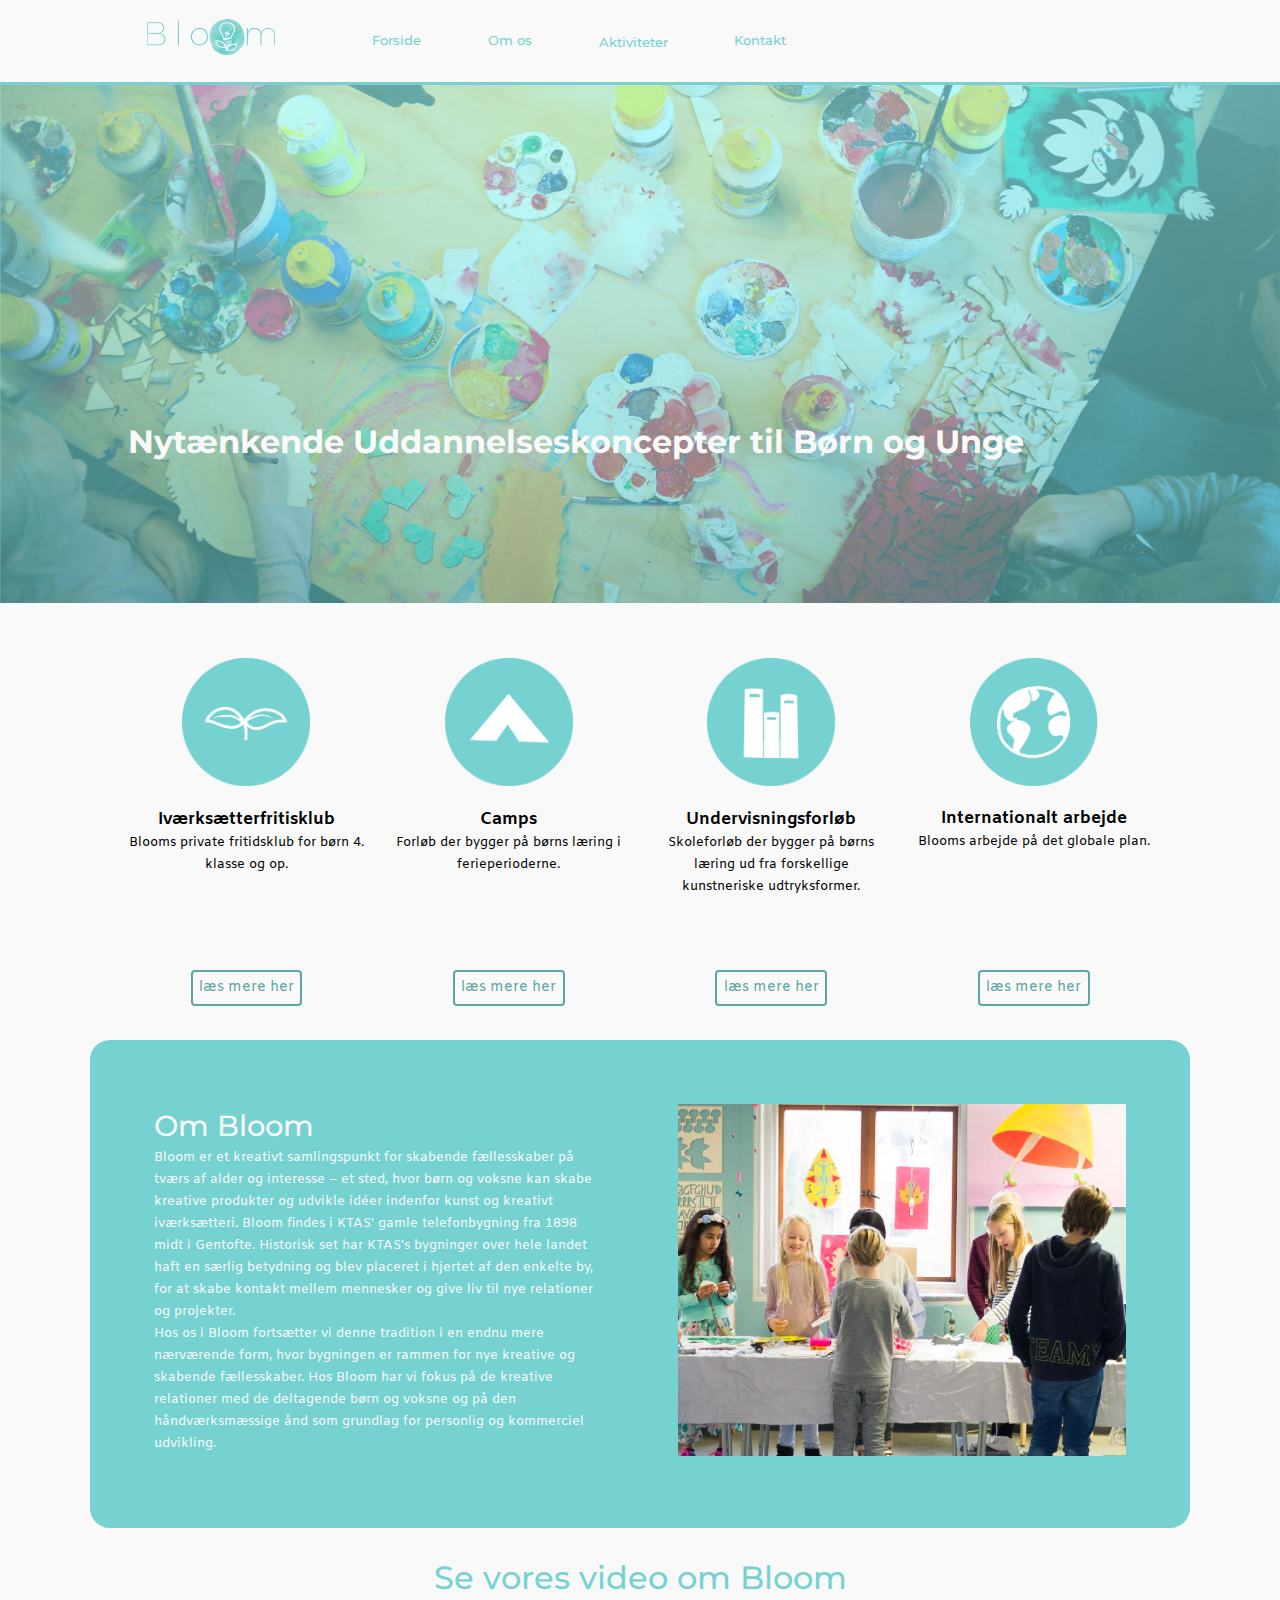
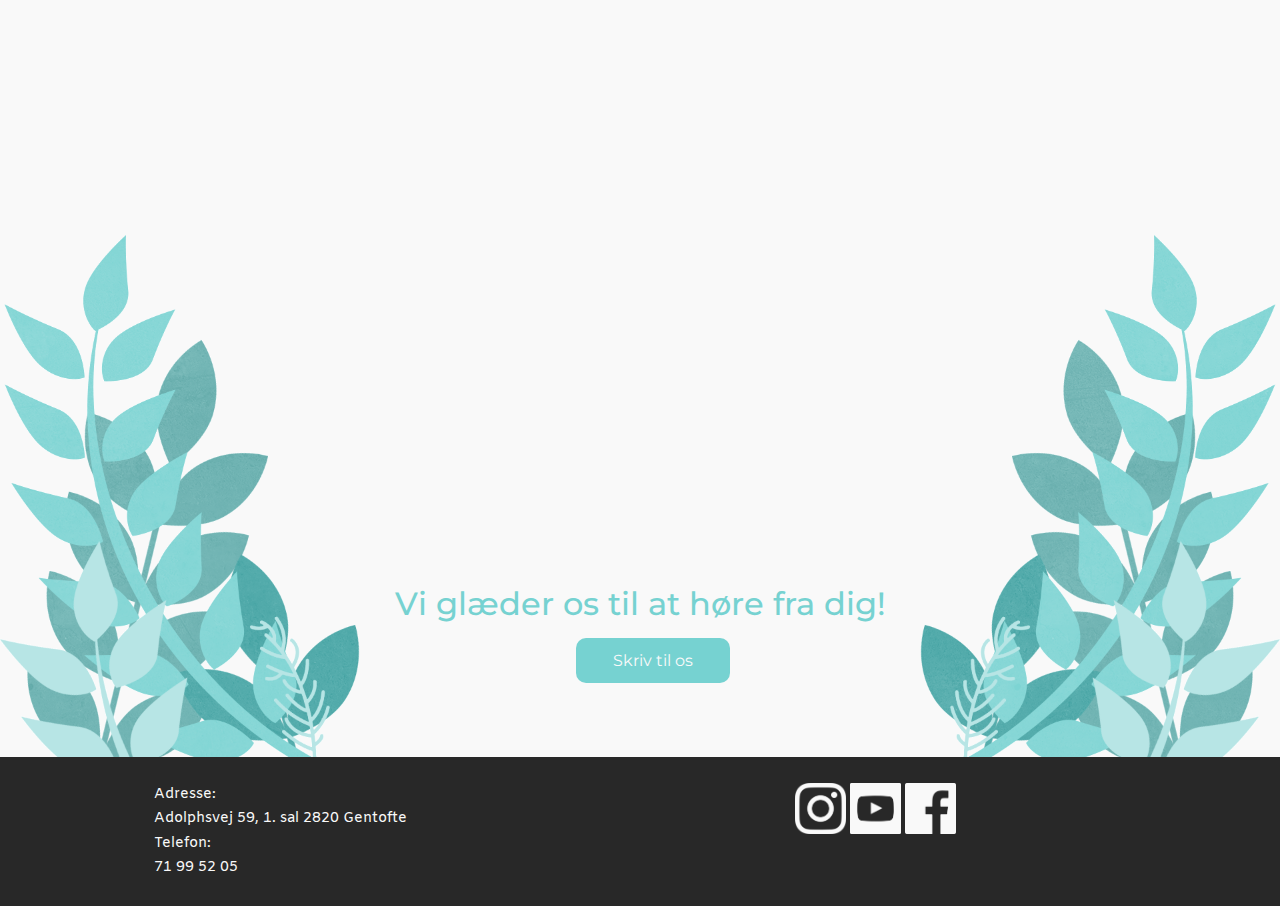
<file: index.html>
<!DOCTYPE html>
<html id="forside" lang="da">
  <head>
    <meta charset="UTF-8" />
    <meta name="viewport" content="width=device-width, initial-scale=1.0" />
    <meta http-equiv="X-UA-Compatible" content="ie=edge" />
    <link rel="stylesheet" href="style.css" />
    <link rel="stylesheet" href="forside.css" />
    <link rel="icon" href="favicon.ico" />
    <title>Forside</title>
  </head>

  <body>
    <div class="hovedmenu"></div>
    <section class="splash">
      <img src="img/splash-forside.png" alt="splash" />
      <p>
        Nytænkende Uddannelseskoncepter til Børn og Unge
      </p>
    </section>

    <section class="icons">
      <div class="gridcon">
        <div class="griditem">
          <img src="icons/plant.png" alt="icon for fritidklubben" />
          <h3>Iværksætterfritisklub</h3>
          <p>
            Blooms private fritidsklub for børn 4. klasse og op.
          </p>
          <a href="fritidsklub.html" id="smallscreen" class="button"
            >læs mere her</a
          >
        </div>

        <div class="griditem">
          <img src="icons/tent.png" alt="icon for camps" />
          <h3>Camps</h3>
          <p>
            Forløb der bygger på børns læring i ferieperioderne.
          </p>
          <a href="camp.html" id="smallscreen1" class="button">læs mere her</a>
        </div>
        <div class="griditem">
          <img src="icons/books.png" alt="icon for uddannelse forløb" />
          <h3>Undervisningsforløb</h3>
          <p>
            Skoleforløb der bygger på børns læring ud fra forskellige
            kunstneriske udtryksformer.
          </p>
          <a href="uddannelse.html" id="smallscreen2" class="button"
            >læs mere her</a
          >
        </div>
        <div class="griditem">
          <img src="icons/earth.png" alt="icon for internationalt arbejde" />
          <h3>Internationalt arbejde</h3>
          <p>
            Blooms arbejde på det globale plan.
          </p>
          <a href="internationalt.html" id="smallscreen3" class="button"
            >læs mere her</a
          >
        </div>
      </div>
    </section>
    <section>
      <div class="gridcon">
        <div class="griditem">
          <a href="fritidsklub.html" id="bigscreen" class="button"
            >læs mere her</a
          >
        </div>
        <div class="griditem">
          <a href="camp.html" id="bigscreen1" class="button">læs mere her</a>
        </div>
        <div class="griditem">
          <a href="uddannelse.html" id="bigscreen2" class="button"
            >læs mere her</a
          >
        </div>
        <div class="griditem">
          <a href="internationalt.html" id="bigscreen3" class="button"
            >læs mere her</a
          >
        </div>
      </div>
    </section>
    <section class="one">
      <div class="gridcon2">
        <div class="griditem">
          <h1>Om Bloom</h1>
          <p>
            Bloom er et kreativt samlingspunkt for skabende fællesskaber på
            tværs af alder og interesse – et sted, hvor børn og voksne kan skabe
            kreative produkter og udvikle idéer indenfor kunst og kreativt
            iværksætteri. Bloom findes i KTAS' gamle telefonbygning fra 1898
            midt i Gentofte. Historisk set har KTAS's bygninger over hele landet
            haft en særlig betydning og blev placeret i hjertet af den enkelte
            by, for at skabe kontakt mellem mennesker og give liv til nye
            relationer og projekter.
          </p>
          <p>
            Hos os i Bloom fortsætter vi denne tradition i en endnu mere
            nærværende form, hvor bygningen er rammen for nye kreative og
            skabende fællesskaber. Hos Bloom har vi fokus på de kreative
            relationer med de deltagende børn og voksne og på den
            håndværksmæssige ånd som grundlag for personlig og kommerciel
            udvikling.
          </p>
        </div>
        <div class="griditem">
          <img src="img/forside.jpg" alt="children working" />
        </div>
      </div>
    </section>

    <section id="video">
      <h1>Se vores video om Bloom</h1>
      <iframe
        src="https://player.vimeo.com/video/339564750?title=0&byline=0&portrait=0"
        width="640"
        height="360"
        allow="autoplay; fullscreen"
        allowfullscreen
      ></iframe>
      <div id="kontakt_info">
        <div class="kontakt_bg"></div>
        <h1>Vi glæder os til at høre fra dig!</h1>
        <div class="kontakt_link">
          <a href="kontakt.html">Skriv til os</a>
        </div>
      </div>
    </section>

    <footer></footer>
    <script src="main.js"></script>
    <script src="forside.js"></script>
  </body>
</html>
</file>
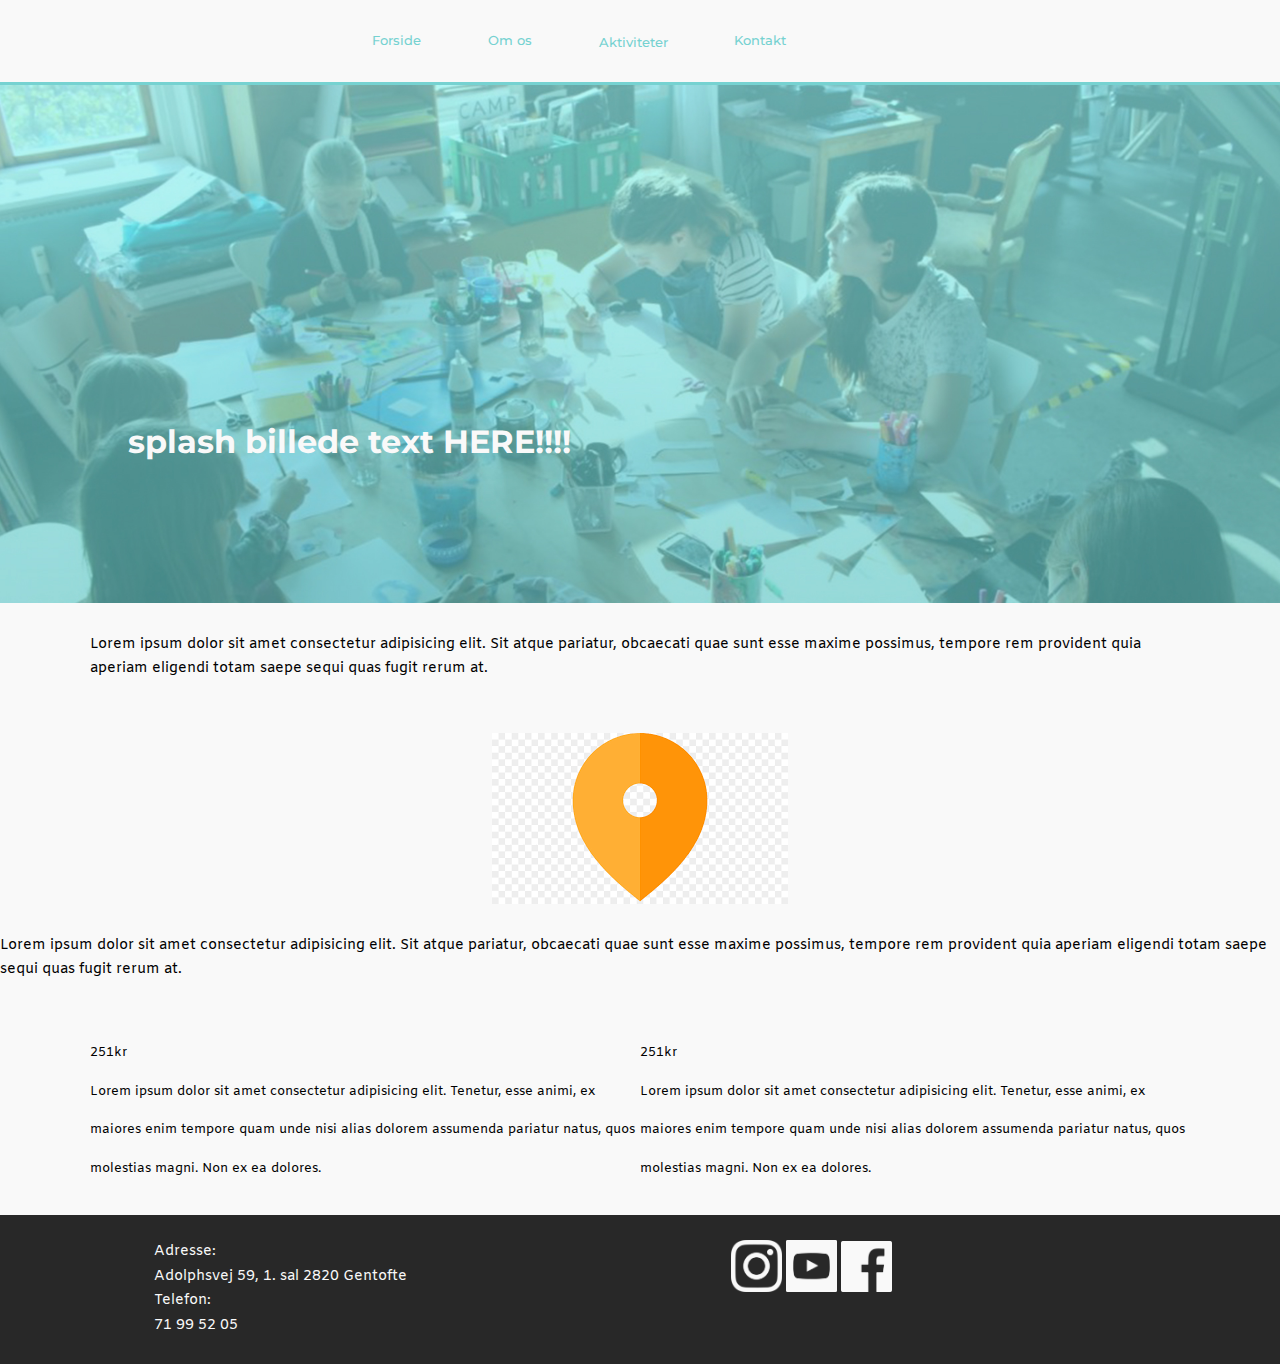
<file: camp.html>
<!DOCTYPE html>
<html lang="en">
  <head>
    <meta charset="UTF-8" />
    <meta name="viewport" content="width=device-width, initial-scale=1.0" />
    <meta http-equiv="X-UA-Compatible" content="ie=edge" />
    <link rel="stylesheet" href="style.css" />
    <title></title>
  </head>

  <body>
    <div class="hovedmenu"></div>
    <section class="splash">
      <img src="img/splash camps.jpg" />
      <p>splash billede text HERE!!!!</p>
    </section>
    <section>
      <div class="gridcon">
        <div class="griditem">
          <p>
            Lorem ipsum dolor sit amet consectetur adipisicing elit. Sit atque
            pariatur, obcaecati quae sunt esse maxime possimus, tempore rem
            provident quia aperiam eligendi totam saepe sequi quas fugit rerum
            at.
          </p>
        </div>
      </div>
    </section>

    <section>
      <div class="gridcon">
        <div class="griditem">
          <img src="icon.png" />
        </div>
      </div>
      <div class="griditem">
        <p>
          Lorem ipsum dolor sit amet consectetur adipisicing elit. Sit atque
          pariatur, obcaecati quae sunt esse maxime possimus, tempore rem
          provident quia aperiam eligendi totam saepe sequi quas fugit rerum at.
        </p>
      </div>
    </section>
    <section class="prisliste">
      <div class="gridcon">
        <div class="griditem">
          <ul>
            <li>251kr</li>
            <li>
              Lorem ipsum dolor sit amet consectetur adipisicing elit. Tenetur,
              esse animi, ex maiores enim tempore quam unde nisi alias dolorem
              assumenda pariatur natus, quos molestias magni. Non ex ea dolores.
            </li>
          </ul>
        </div>
        <div class="griditem">
          <ul>
            <li>251kr</li>
            <li>
              Lorem ipsum dolor sit amet consectetur adipisicing elit. Tenetur,
              esse animi, ex maiores enim tempore quam unde nisi alias dolorem
              assumenda pariatur natus, quos molestias magni. Non ex ea dolores.
            </li>
          </ul>
        </div>
      </div>
    </section>
    <footer></footer>
  </body>
  <script src="main.js"></script>
</html>
</file>
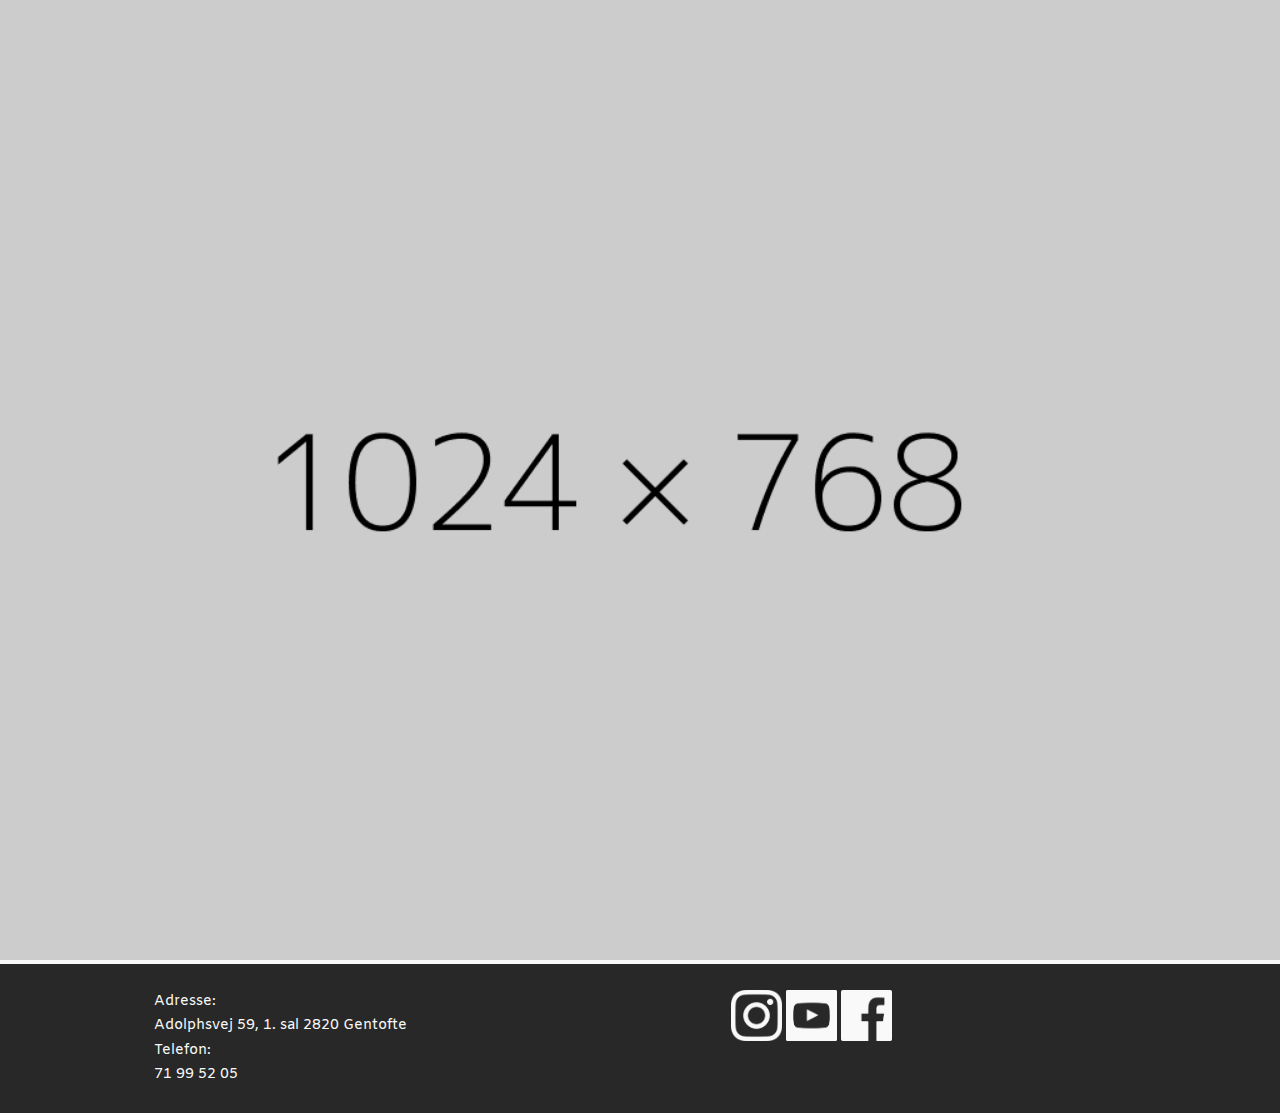
<file: fritidsklub.html>
<!DOCTYPE html>
<html lang="en">
  <head>
    <meta charset="UTF-8" />
    <meta name="viewport" content="width=device-width, initial-scale=1.0" />
    <meta http-equiv="X-UA-Compatible" content="ie=edge" />
    <link rel="stylesheet" href="style.css" />
    <title></title>
  </head>

  <body>
    <div id="hovedmenu"></div>
    <section class="splash">
      <img src="serveimage.png" />
    </section>

    <footer></footer>
  </body>
  <script src="main.js"></script>
</html>
</file>
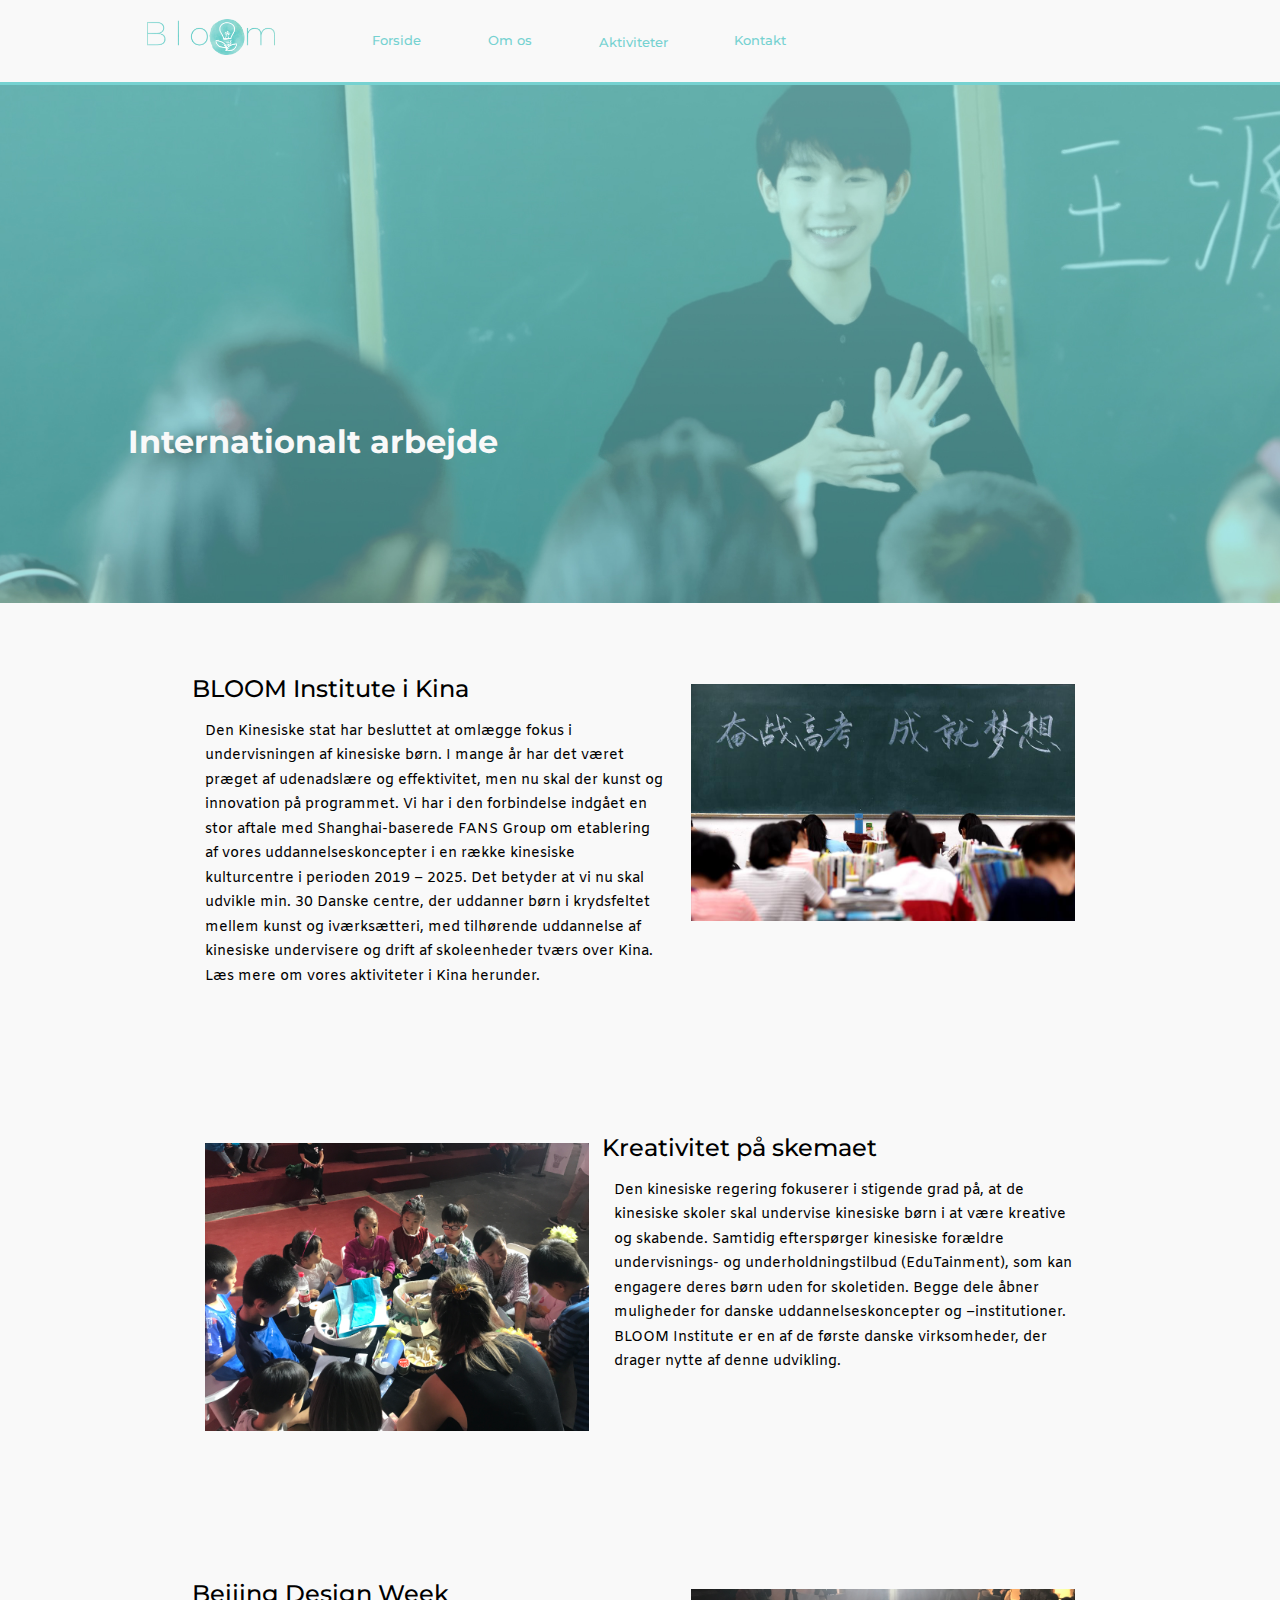
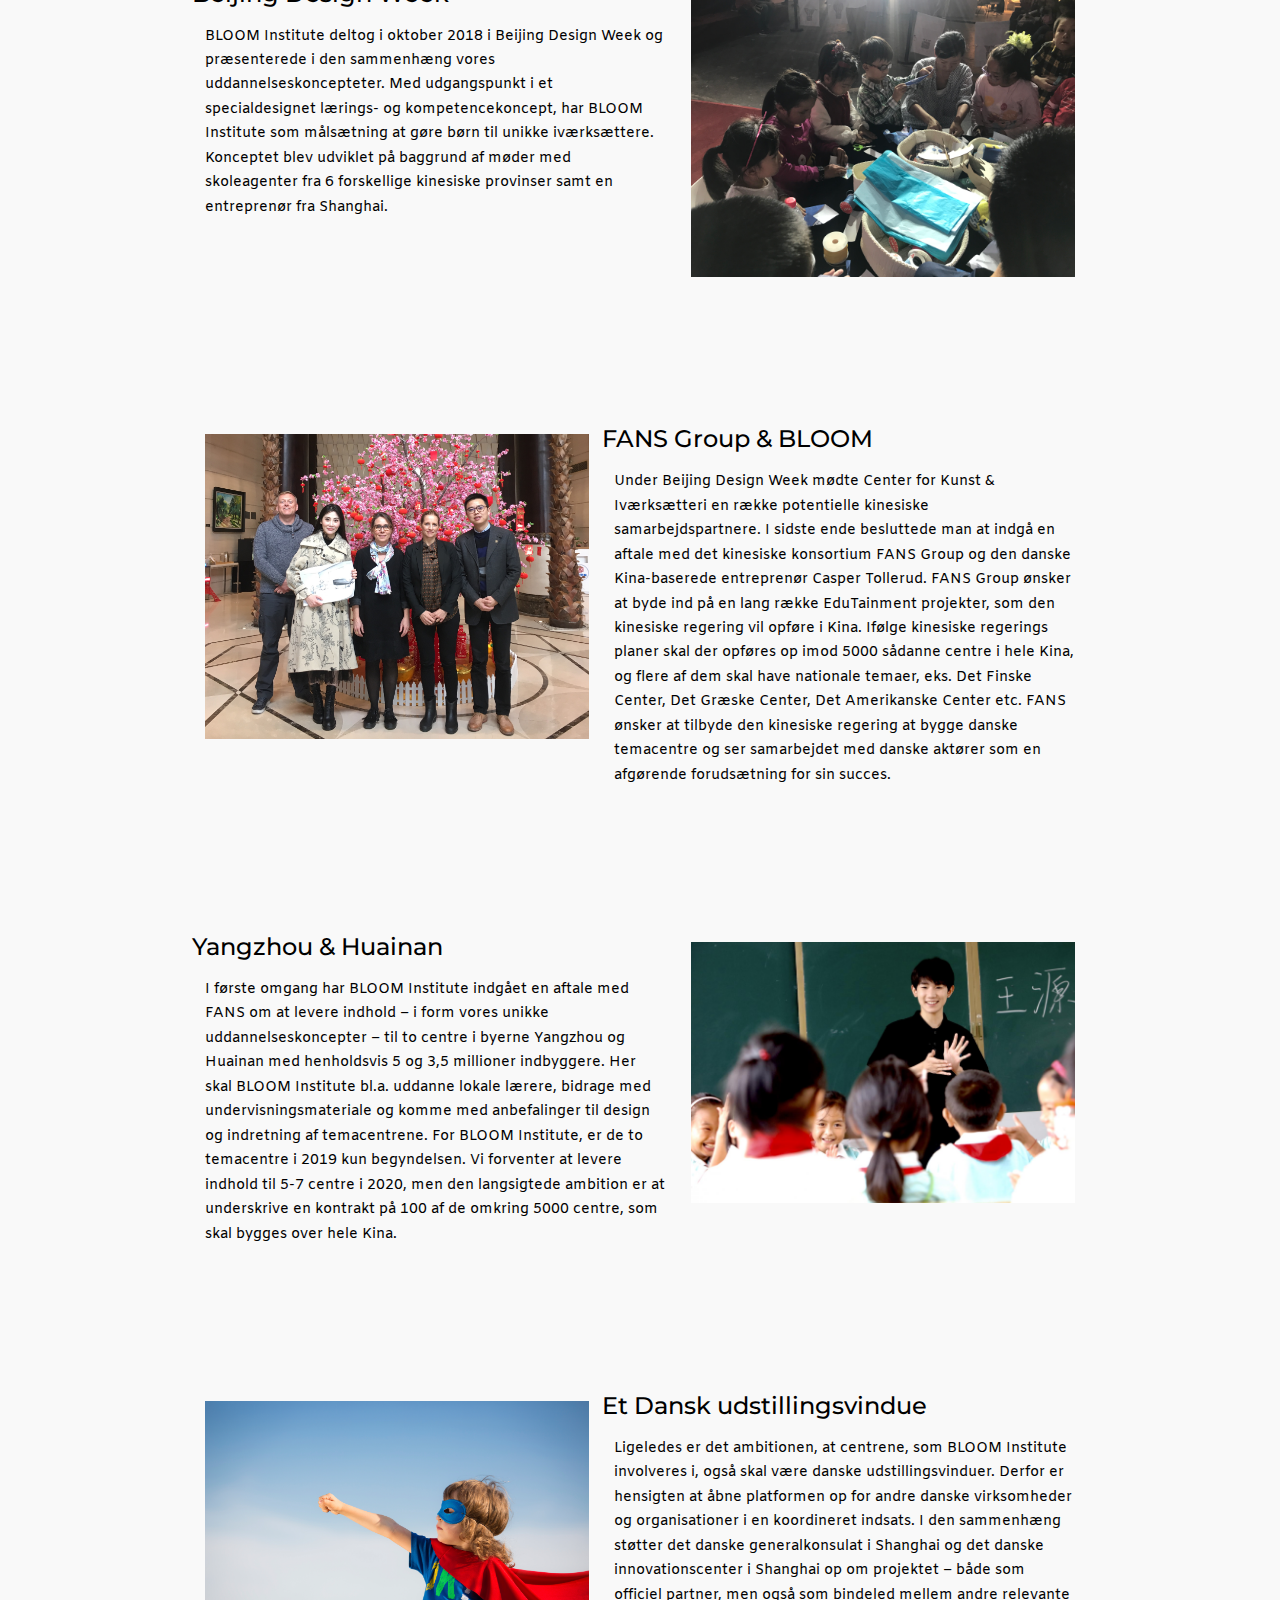
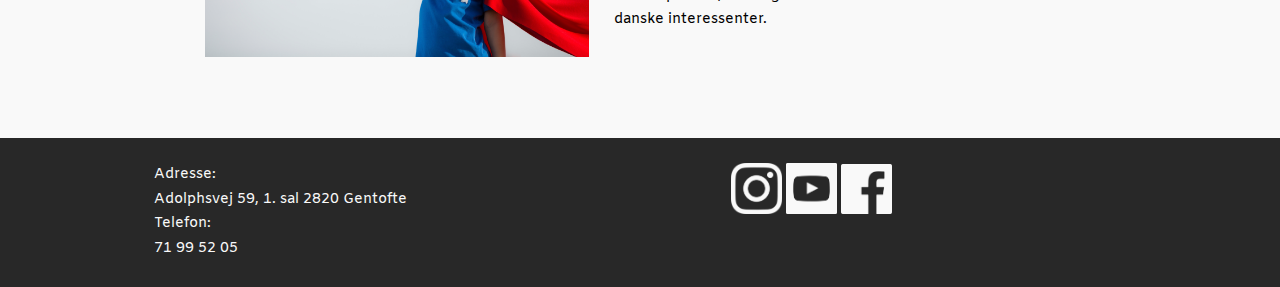
<file: internationalt.html>
<!DOCTYPE html>
<html lang="da" id="int">
  <head>
    <meta charset="UTF-8" />
    <meta name="viewport" content="width=device-width, initial-scale=1.0" />
    <meta http-equiv="X-UA-Compatible" content="ie=edge" />
    <link rel="stylesheet" href="style.css" />
    <link rel="stylesheet" href="internationalt.css" />
    <title>Internationalt arbejde</title>
  </head>

  <body>
    <div class="hovedmenu"></div>
    <section class="splash">
      <img src="img/splash_inter.jpg" alt="splash billede" />
      <p>Internationalt arbejde</p>
    </section>

    <section>
      <div class="gridcon">
        <div class="griditem">
          <h2>BLOOM Institute i Kina</h2>
          <p>
            Den Kinesiske stat har besluttet at omlægge fokus i undervisningen
            af kinesiske børn. I mange år har det været præget af udenadslære og
            effektivitet, men nu skal der kunst og innovation på programmet. Vi
            har i den forbindelse indgået en stor aftale med Shanghai-baserede
            FANS Group om etablering af vores uddannelseskoncepter i en række
            kinesiske kulturcentre i perioden 2019 – 2025. Det betyder at vi nu
            skal udvikle min. 30 Danske centre, der uddanner børn i krydsfeltet
            mellem kunst og iværksætteri, med tilhørende uddannelse af kinesiske
            undervisere og drift af skoleenheder tværs over Kina. Læs mere om
            vores aktiviteter i Kina herunder.
          </p>
        </div>
        <div class="griditem">
          <img src="img/inta1.jpg" alt="billede af skole i kina" />
        </div>
      </div>
    </section>

    <section>
      <div class="gridcon">
        <div class="griditem">
          <img src="img/inta2.jpg" alt="Bloom underviser" />
        </div>

        <div class="griditem">
          <h2>Kreativitet på skemaet</h2>
          <p>
            Den kinesiske regering fokuserer i stigende grad på, at de kinesiske
            skoler skal undervise kinesiske børn i at være kreative og skabende.
            Samtidig efterspørger kinesiske forældre undervisnings- og
            underholdningstilbud (EduTainment), som kan engagere deres børn uden
            for skoletiden. Begge dele åbner muligheder for danske
            uddannelseskoncepter og –institutioner. BLOOM Institute er en af de
            første danske virksomheder, der drager nytte af denne udvikling.
          </p>
        </div>
      </div>
    </section>
    <section>
      <div class="gridcon">
        <div class="griditem">
          <h2>Beijing Design Week</h2>
          <p>
            BLOOM Institute deltog i oktober 2018 i Beijing Design Week og
            præsenterede i den sammenhæng vores uddannelseskoncepteter. Med
            udgangspunkt i et specialdesignet lærings- og kompetencekoncept, har
            BLOOM Institute som målsætning at gøre børn til unikke iværksættere.
            Konceptet blev udviklet på baggrund af møder med skoleagenter fra 6
            forskellige kinesiske provinser samt en entreprenør fra Shanghai.
          </p>
        </div>
        <div class="griditem">
          <img src="img/inta3.jpg" alt="bloom underviser" />
        </div>
      </div>
    </section>
    <section>
      <div class="gridcon">
        <div class="griditem">
          <img src="img/inta4.jpg" alt="Bloom " />
        </div>

        <div class="griditem">
          <h2>FANS Group & BLOOM</h2>
          <p>
            Under Beijing Design Week mødte Center for Kunst & Iværksætteri en
            række potentielle kinesiske samarbejdspartnere. I sidste ende
            besluttede man at indgå en aftale med det kinesiske konsortium FANS
            Group og den danske Kina-baserede entreprenør Casper Tollerud. FANS
            Group ønsker at byde ind på en lang række EduTainment projekter, som
            den kinesiske regering vil opføre i Kina. Ifølge kinesiske regerings
            planer skal der opføres op imod 5000 sådanne centre i hele Kina, og
            flere af dem skal have nationale temaer, eks. Det Finske Center, Det
            Græske Center, Det Amerikanske Center etc. FANS ønsker at tilbyde
            den kinesiske regering at bygge danske temacentre og ser samarbejdet
            med danske aktører som en afgørende forudsætning for sin succes.
          </p>
        </div>
      </div>
      <div class="gridcon">
        <div class="griditem">
          <h2>Yangzhou & Huainan</h2>
          <p>
            I første omgang har BLOOM Institute indgået en aftale med FANS om at
            levere indhold – i form vores unikke uddannelseskoncepter – til to
            centre i byerne Yangzhou og Huainan med henholdsvis 5 og 3,5
            millioner indbyggere. Her skal BLOOM Institute bl.a. uddanne lokale
            lærere, bidrage med undervisningsmateriale og komme med anbefalinger
            til design og indretning af temacentrene. For BLOOM Institute, er de
            to temacentre i 2019 kun begyndelsen. Vi forventer at levere indhold
            til 5-7 centre i 2020, men den langsigtede ambition er at
            underskrive en kontrakt på 100 af de omkring 5000 centre, som skal
            bygges over hele Kina.
          </p>
        </div>
        <div class="griditem">
          <img src="img/2017-09-04-101912.jpg" alt="undervising" />
        </div>
      </div>
      <div class="gridcon">
        <div class="griditem">
          <img src="img/inta6.jpg" alt="superhero boy" />
        </div>

        <div class="griditem">
          <h2>Et Dansk udstillingsvindue</h2>
          <p>
            Ligeledes er det ambitionen, at centrene, som BLOOM Institute
            involveres i, også skal være danske udstillingsvinduer. Derfor er
            hensigten at åbne platformen op for andre danske virksomheder og
            organisationer i en koordineret indsats. I den sammenhæng støtter
            det danske generalkonsulat i Shanghai og det danske
            innovationscenter i Shanghai op om projektet – både som officiel
            partner, men også som bindeled mellem andre relevante danske
            interessenter.
          </p>
        </div>
      </div>
    </section>

    <footer></footer>
    <script src="main.js"></script>
  </body>
</html>
</file>
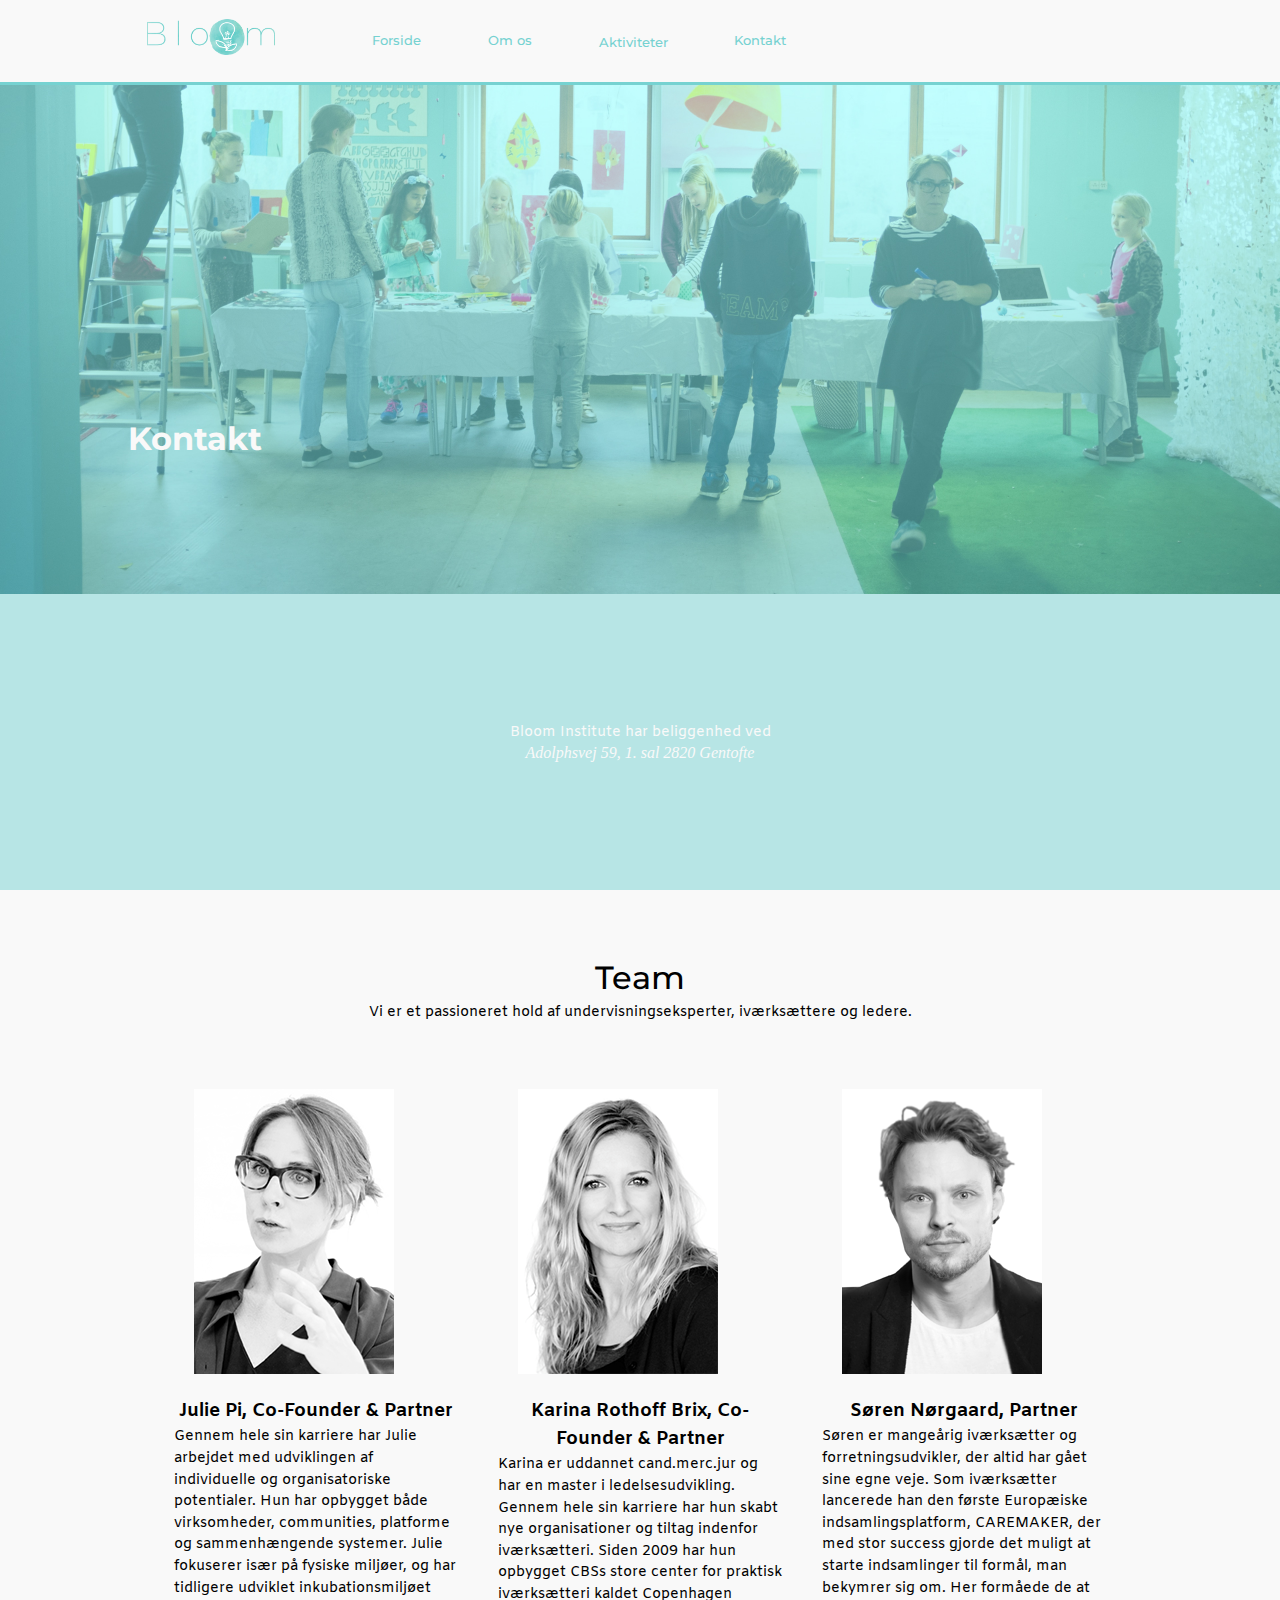
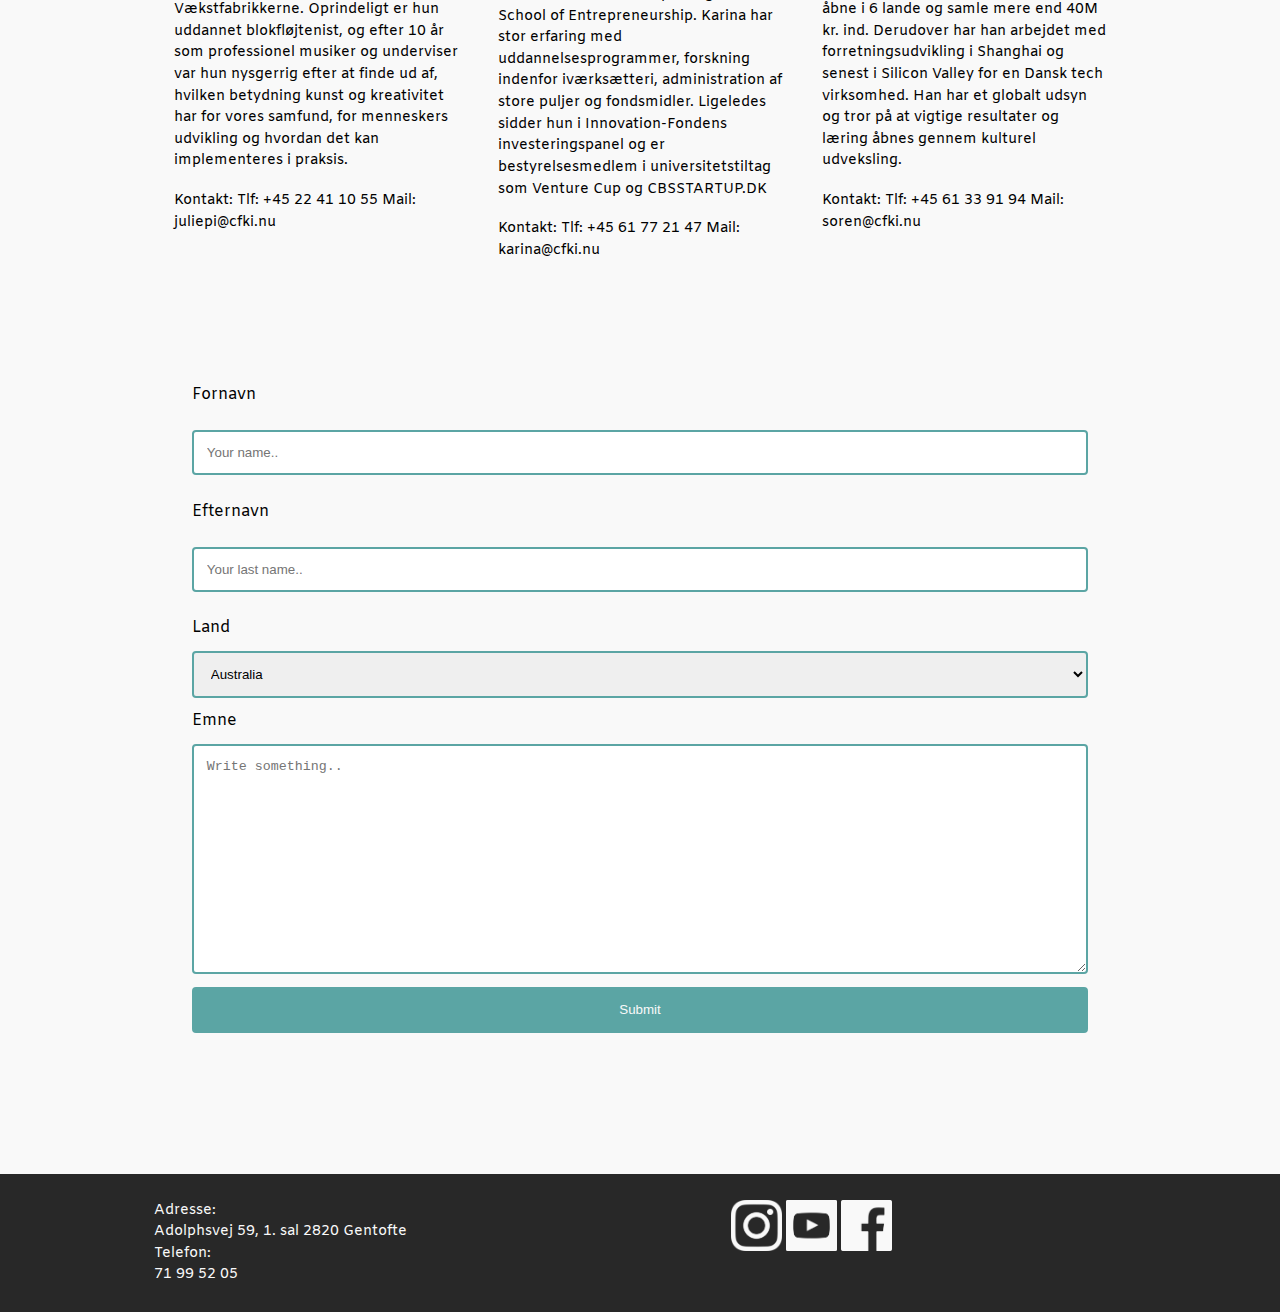
<file: kontakt.html>
<!DOCTYPE html>
<html lang="en" id="kontakt">
  <head>
    <meta charset="UTF-8" />
    <meta name="viewport" content="width=device-width, initial-scale=1.0" />
    <meta http-equiv="X-UA-Compatible" content="ie=edge" />
    <link rel="stylesheet" href="style.css" />
    <link rel="stylesheet" href="kontakt.css" />
    <title></title>
  </head>

  <body>
    <div class="hovedmenu"></div>
    <section class="splash">
      <img src="img/splash kontarkt.jpg" />
      <p>
        Kontakt
      </p>
    </section>
    <section id="addresse">
      <p>Bloom Institute har beliggenhed ved</p>
      <address>Adolphsvej 59, 1. sal 2820 Gentofte</address>
    </section>
    <section id="team">
      <h1>Team</h1>
      <p>
        Vi er et passioneret hold af undervisningseksperter, iværksættere og
        ledere.
      </p>
    </section>
    <section id="icons">
      <div class="gridcon">
        <div class="griditem">
          <img src="img/JuliePi.png" />
          <h3>Julie Pi, Co-Founder & Partner</h3>
          <p>
            Gennem hele sin karriere har Julie arbejdet med udviklingen af
            individuelle og organisatoriske potentialer. Hun har opbygget både
            virksomheder, communities, platforme og sammenhængende systemer.
            Julie fokuserer især på fysiske miljøer, og har tidligere udviklet
            inkubationsmiljøet Vækstfabrikkerne. Oprindeligt er hun uddannet
            blokfløjtenist, og efter 10 år som professionel musiker og
            underviser var hun nysgerrig efter at finde ud af, hvilken betydning
            kunst og kreativitet har for vores samfund, for menneskers udvikling
            og hvordan det kan implementeres i praksis.
          </p>
          <br />
          <p>Kontakt: Tlf: +45 22 41 10 55 Mail: juliepi@cfki.nu</p>
        </div>
        <div class="griditem">
          <img src="img/KarinaRothhoffBrix.png" />
          <h3>Karina Rothoff Brix, Co-Founder & Partner</h3>
          <p>
            Karina er uddannet cand.merc.jur og har en master i
            ledelsesudvikling. Gennem hele sin karriere har hun skabt nye
            organisationer og tiltag indenfor iværksætteri. Siden 2009 har hun
            opbygget CBSs store center for praktisk iværksætteri kaldet
            Copenhagen School of Entrepreneurship. Karina har stor erfaring med
            uddannelsesprogrammer, forskning indenfor iværksætteri,
            administration af store puljer og fondsmidler. Ligeledes sidder hun
            i Innovation-Fondens investeringspanel og er bestyrelsesmedlem i
            universitetstiltag som Venture Cup og CBSSTARTUP.DK
          </p>
          <br />
          <p>Kontakt: Tlf: +45 61 77 21 47 Mail: karina@cfki.nu</p>
        </div>
        <div class="griditem">
          <img src="img/Soren.png" />
          <h3>Søren Nørgaard, Partner</h3>
          <p>
            Søren er mangeårig iværksætter og forretningsudvikler, der altid har
            gået sine egne veje. Som iværksætter lancerede han den første
            Europæiske indsamlingsplatform, CAREMAKER, der med stor success
            gjorde det muligt at starte indsamlinger til formål, man bekymrer
            sig om. Her formåede de at åbne i 6 lande og samle mere end 40M kr.
            ind. Derudover har han arbejdet med forretningsudvikling i Shanghai
            og senest i Silicon Valley for en Dansk tech virksomhed. Han har et
            globalt udsyn og tror på at vigtige resultater og læring åbnes
            gennem kulturel udveksling.
          </p>
          <br />
          <p>Kontakt: Tlf: +45 61 33 91 94 Mail: soren@cfki.nu</p>
        </div>
      </div>
    </section>

    <section id="form">
      <form>
        <label for="fname">Fornavn</label>
        <input
          type="text"
          id="fname"
          name="firstname"
          placeholder="Your name.."
        />

        <label for="lname">Efternavn</label>
        <input
          type="text"
          id="lname"
          name="lastname"
          placeholder="Your last name.."
        />

        <label for="country">Land</label>
        <select id="country" name="country">
          <option value="australia">Australia</option>
          <option value="canada">Canada</option>
          <option value="usa">USA</option>
        </select>

        <label for="subject">Emne</label>
        <textarea
          id="subject"
          name="subject"
          placeholder="Write something.."
          style="height:200px"
        ></textarea>

        <input type="submit" value="Submit" />
      </form>
    </section>

    <footer></footer>
  </body>
  <script src="main.js"></script>
</html>
</file>
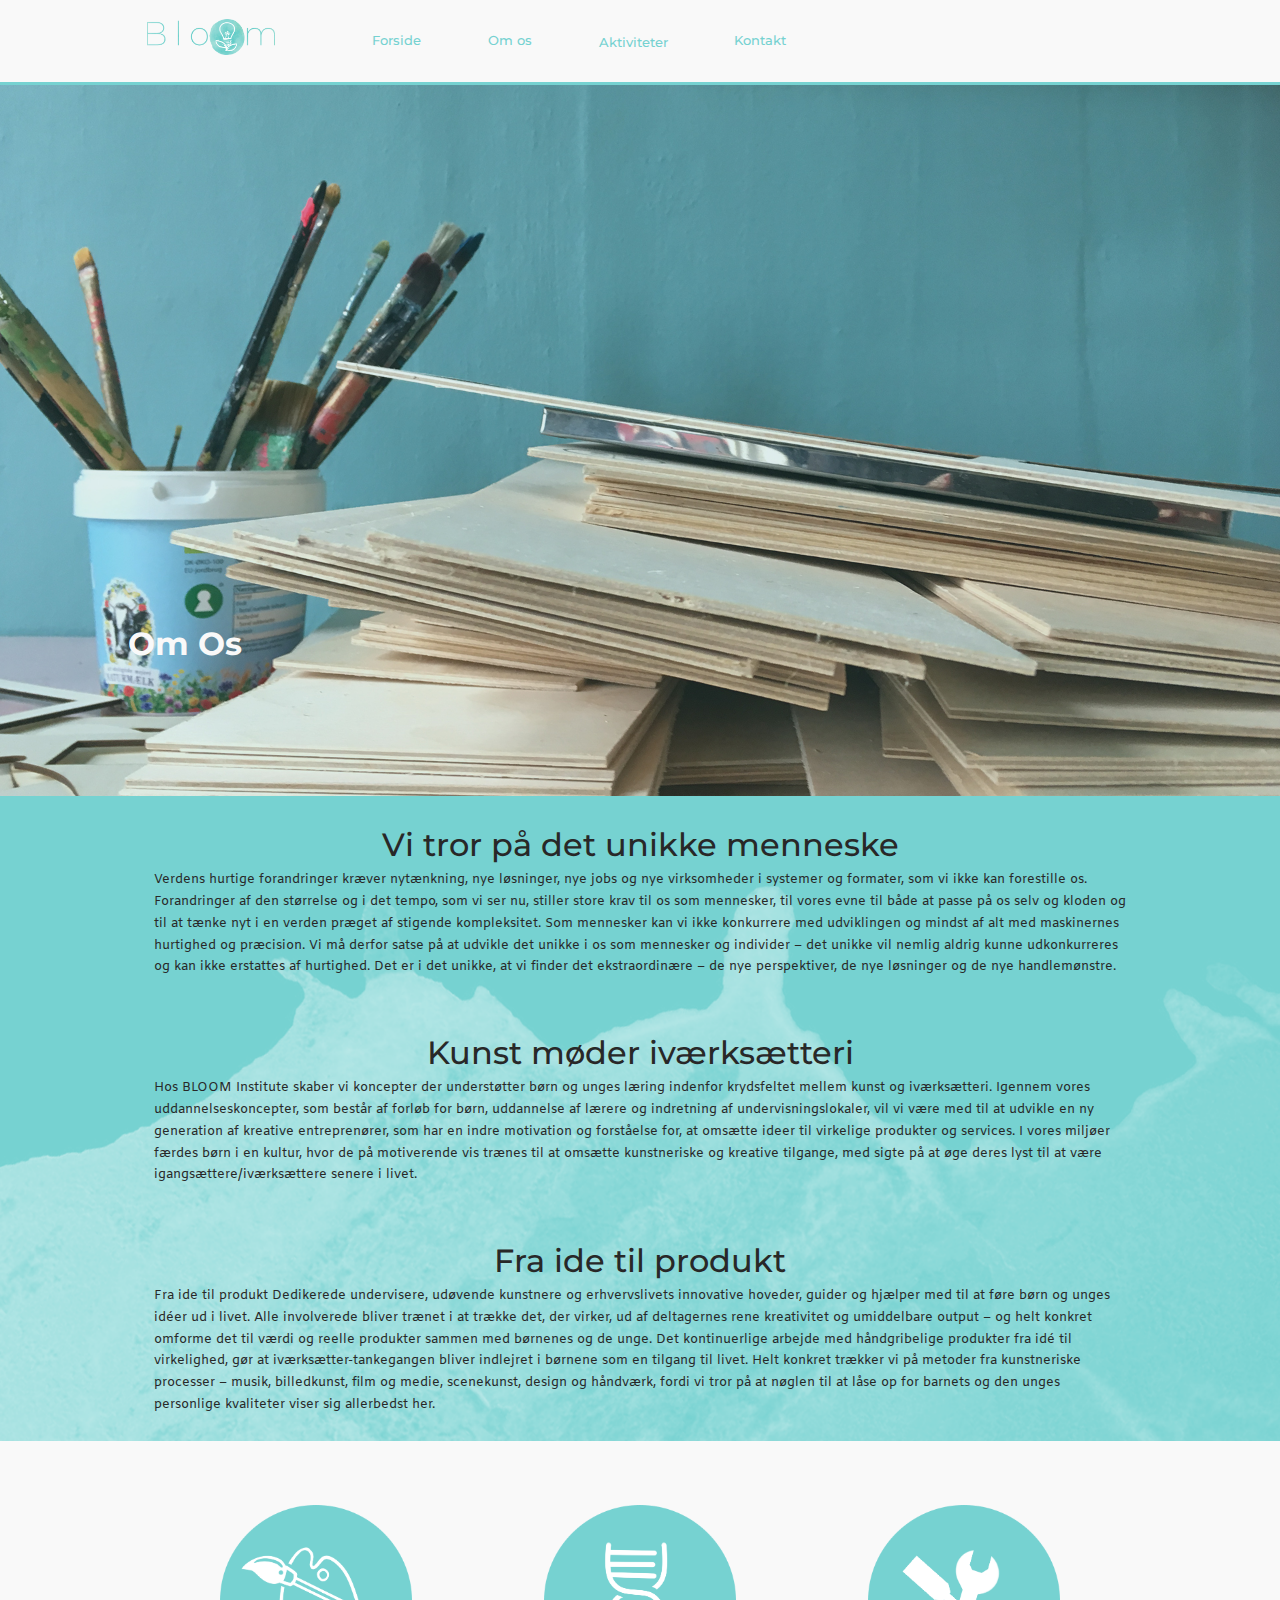
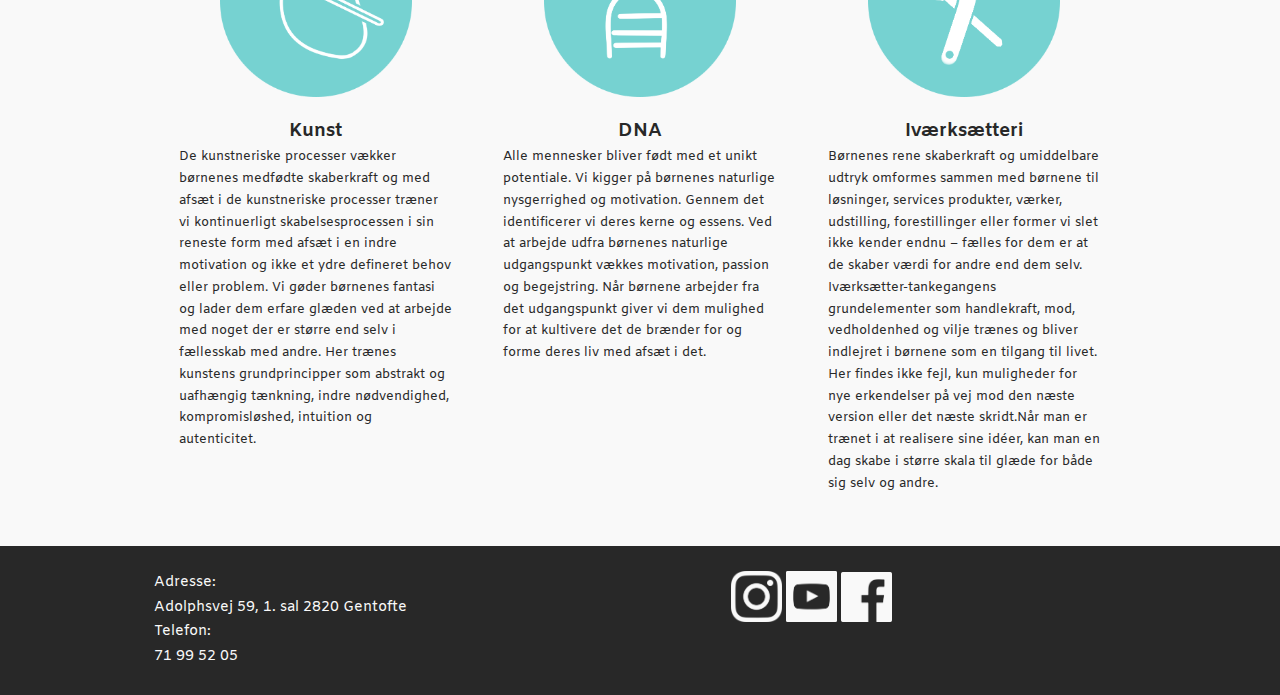
<file: om.html>
<!DOCTYPE html>
<html id="om_os" lang="da">
  <head>
    <meta charset="UTF-8" />
    <meta name="viewport" content="width=device-width, initial-scale=1.0" />
    <meta http-equiv="X-UA-Compatible" content="ie=edge" />
    <link rel="stylesheet" href="style.css" />
    <link rel="stylesheet" href="om.css" />
    <title>Om Os</title>
</head>

<body>
    <div class="hovedmenu"></div>
    <section class="splash">
        <img src="img/splash_om.jpg" alt="splash" />
        <p>
            Om Os
        </p>
    </section>
    <section id="om_os_b">
        <section class="section">
            <div class="gridcon">
                <div class="griditem">
                    <h1>Vi tror på det unikke menneske</h1>
                    <p>
                        Verdens hurtige forandringer kræver nytænkning, nye løsninger, nye jobs og nye virksomheder i systemer og formater, som vi ikke kan forestille os. Forandringer af den størrelse og i det tempo, som vi ser nu, stiller store krav til os som mennesker, til vores evne til både at passe på os selv og kloden og til at tænke nyt i en verden præget af stigende kompleksitet. Som mennesker kan vi ikke konkurrere med udviklingen og mindst af alt med maskinernes hurtighed og præcision. Vi må derfor satse på at udvikle det unikke i os som mennesker og individer – det unikke vil nemlig aldrig kunne udkonkurreres og kan ikke erstattes af hurtighed. Det er i det unikke, at vi finder det ekstraordinære – de nye perspektiver, de nye løsninger og de nye handlemønstre.
                    </p>
                </div>
            </div>
        </section>

        <section class="section">
            <div class="gridcon">
                <div class="griditem">
                    <h1>Kunst møder iværksætteri</h1>
                    <p>
                        Hos BLOOM Institute skaber vi koncepter der understøtter børn og unges læring indenfor krydsfeltet mellem kunst og iværksætteri. Igennem vores uddannelseskoncepter, som består af forløb for børn, uddannelse af lærere og indretning af undervisningslokaler, vil vi være med til at udvikle en ny generation af kreative entreprenører, som har en indre motivation og forståelse for, at omsætte ideer til virkelige produkter og services. I vores miljøer færdes børn i en kultur, hvor de på motiverende vis trænes til at omsætte kunstneriske og kreative tilgange, med sigte på at øge deres lyst til at være igangsættere/iværksættere senere i livet.
                    </p>
                </div>
            </div>
        </section>
        <section class="section" class>
            <div class="gridcon">
                <div class="griditem">
                    <h1>Fra ide til produkt</h1>
                    <p>
                        Fra ide til produkt Dedikerede undervisere, udøvende kunstnere og erhvervslivets innovative hoveder, guider og hjælper med til at føre børn og unges idéer ud i livet. Alle involverede bliver trænet i at trække det, der virker, ud af deltagernes rene kreativitet og umiddelbare output – og helt konkret omforme det til værdi og reelle produkter sammen med børnenes og de unge. Det kontinuerlige arbejde med håndgribelige produkter fra idé til virkelighed, gør at iværksætter-tankegangen bliver indlejret i børnene som en tilgang til livet. Helt konkret trækker vi på metoder fra kunstneriske processer – musik, billedkunst, film og medie, scenekunst, design og håndværk, fordi vi tror på at nøglen til at låse op for barnets og den unges personlige kvaliteter viser sig allerbedst her.
                    </p>
                </div>
            </div>
        </section>
    </section>
    <section class="section" id="icons">
        <div class="gridcon">
            <div class="griditem">
                <img src="icons/art.png" alt="icon for kunst" />
                <h3>Kunst</h3>
                <p>
                    De kunstneriske processer vækker børnenes medfødte skaberkraft og med afsæt i de kunstneriske processer træner vi kontinuerligt skabelsesprocessen i sin reneste form med afsæt i en indre motivation og ikke et ydre defineret behov eller problem. Vi gøder børnenes fantasi og lader dem erfare glæden ved at arbejde med noget der er større end selv i fællesskab med andre. Her trænes kunstens grundprincipper som abstrakt og uafhængig tænkning, indre nødvendighed, kompromisløshed, intuition og autenticitet.
                </p>

            </div>
            <div class="griditem">
                <img src="icons/dna.png" alt="icon for dna" />
                <h3>DNA</h3>
                <p>
                    Alle mennesker bliver født med et unikt potentiale. Vi kigger på børnenes naturlige nysgerrighed og motivation. Gennem det identificerer vi deres kerne og essens. Ved at arbejde udfra børnenes naturlige udgangspunkt vækkes motivation, passion og begejstring. Når børnene arbejder fra det udgangspunkt giver vi dem mulighed for at kultivere det de brænder for og forme deres liv med afsæt i det.
                </p>

            </div>
            <div class="griditem">
                <img src="icons/wrench.png" alt="icon for iværksætteri" />
                <h3>Iværksætteri</h3>
                <p>
                    Børnenes rene skaberkraft og umiddelbare udtryk omformes sammen med børnene til løsninger, services produkter, værker, udstilling, forestillinger eller former vi slet ikke kender endnu – fælles for dem er at de skaber værdi for andre end dem selv. Iværksætter-tankegangens grundelementer som handlekraft, mod, vedholdenhed og vilje trænes og bliver indlejret i børnene som en tilgang til livet. Her findes ikke fejl, kun muligheder for nye erkendelser på vej mod den næste version eller det næste skridt.Når man er trænet i at realisere sine idéer, kan man en dag skabe i større skala til glæde for både sig selv og andre.
                </p>

            </div>
        </div>

    </section>
    <footer></footer>
    <script src="main.js"></script>
</body>
</html>
</file>
<file: style.css>
@import url("https://fonts.googleapis.com/css?family=Montserrat:400,500,600,700");
@import url("https://fonts.googleapis.com/css?family=Amiko:400,600,700");
* {
  margin: 0;
  padding: 0;
}

body {
  background-color: #f9f9f9;
  overflow-x: hidden;
}

.button {
  font-family: "Amiko", sans-serif;
  border: solid #5ba5a4 2px;
  color: #5ba5a4;
  padding: 0.5vw;
  border-radius: 4px;
  background-color: transparent;
  text-decoration: none;
}

.button:hover {
  color: #76d2d1;
  border: solid #76d2d1 2px;
  transition: 0.05s linear;
}

p {
  font-family: "Amiko", sans-serif;
  line-height: 1.7;
  font-size: 0.9em;
}

h1 {
  font-family: "Montserrat", sans-serif;
  font-weight: 500;
  line-height: 1.5;
}

h2 {
  font-family: "Montserrat", sans-serif;
  font-weight: 500;
  line-height: 1.5;
}

h3 {
  font-family: "Amiko", sans-serif;
  line-height: 1.5;
  text-align: center;
}

.splash {
  margin-left: 0;
}

.splash img {
  margin-left: 0;
  width: 100%;
  height: auto;
}

.splash p {
  position: absolute;
  margin-left: 10vw;
  margin-top: -15vw;
  color: #f9f9f9;
  font-family: "Montserrat", sans-serif;
  font-weight: bold;
  font-size: 2em;
}

@media only screen and (max-width: 600px) {
  .splash p {
    position: absolute;
    margin-left: 15vw;
    margin-top: -50vw;
    color: #f9f9f9;
    font-family: "Montserrat", sans-serif;
    font-size: 6vw;
  }

  .splash img {
    height: 600px;
    width: auto;
  }
}

/*---------------------- MENU --------------------------------------------*/

.hovedmenu {
  display: flex;
  flex-wrap: nowrap;
  background-color: #f9f9f9;
  width: 100vw;
  z-index: 1;
  border-bottom: 3px solid #76d2d1;
}

.hovedmenu img {
  width: 10vw;
  flex-basis: 1;
  padding: 1.5vw;
  padding-right: 5vw;
  margin-left: 10vw;
}

.hovedmenu .link {
  text-decoration: none;
  color: #76d2d1;
  flex-basis: 1;
  padding: 2.6vw;
  font-family: "Montserrat", sans-serif;
  font-weight: 500;
  font-size: 1vw;
}

.dropd {
  position: relative;
  display: inline-block;
  padding-top: 2.6vw;
}

@media only screen and (max-width: 1000px) {
  .dropd {
    position: relative;
    display: inline-block;
    padding-top: 2.5vw;
  }
  .hovedmenu .link {
    text-decoration: none;
    color: #76d2d1;
    flex-basis: 1;
    padding: 2.6vw;
    font-family: "Montserrat", sans-serif;
    font-weight: 500;
    font-size: 2.5vw;
  }
  .hovedmenu img {
    width: 17vw;
    flex-basis: 1;
    padding: 2vw;
    padding-right: 5vw;
    margin-left: 10vw;
  }
}

.dropdownc {
  display: none;
  position: absolute;
  background-color: #f9f9f9;
  z-index: 2;
}

.dropdownc a {
  text-decoration: none;
  display: block;
  text-decoration: none;
  color: #76d2d1;
  font-family: "Montserrat", sans-serif;
  font-weight: 500;
  font-size: 1vw;
  padding: 1vw;
}

.dropdownc a:hover {
  background-color: #5ba5a4;
}

.dropd:hover .dropdownc {
  display: block;
}

.hovedmenu .link:hover {
  background-color: #5ba5a4;
}

/* --------------------------------- sticky header -----------------------*/

.fixed-nav {
  position: fixed;
  top: 0;
  z-index: 1;
}

/*---------------------- MENU SLUT --------------------------------------------*/

/* ------------------------------------ undersider -----------------------------------------------*/

.gridcon {
  display: flex;
  justify-content: center;
  margin-left: 5vw;
  margin-right: 5vw;
  padding: 2vw 2vw 2vw 2vw;
}

.gridcon_campinfo .griditem {
  background-color: #76d2d1;
  color: #f9f9f9;
  margin: 2vw 7vw 0 7vw;
  border-radius: 20px;
  padding: 2vw;
}

.gridcon_campinfo .griditem h3 {
  text-align: left;
}

.underimg {
  width: 25vw;
}

#fritid .underimg {
  width: 40vw;
}

ul,
li {
  list-style: none;
  line-height: 3;
  font-family: "Amiko", sans-serif;
  font-size: 0.9em;
}

.camp_griditem_title {
  color: #f9f9f9;
  position: inherit;
  border-radius: 20px 20px 0px 0px;
  padding: 2vw 0vw 2vw 0vw;
  width: 100%;
  background-color: #76d2d1;
  background-image: url(background/Leaves.png);
  background-size: 100% auto;
  background-repeat: no-repeat;
}

#camp_baggrund {
  width: 100vw;
  background-image: url(background/Leaves_kontaktArtboard-1.png);
  background-size: 100%;
  background-position: bottom;
  background-repeat: no-repeat;
}

.prisliste {
  padding-top: 2vw;
}

#camp .prisliste .griditem,
#uddannelse .prisliste .griditem {
  width: 50%;
  border-radius: 20px 20px 0px 0px;
  margin: 2vw;
  border: 2px solid #cccccc;
  padding-bottom: 2vw;
  background-color: #f9f9f9;
}

#camp .prisliste .griditem p,
#uddannelse .prisliste .griditem p {
  padding: 2vw 2vw 0 2vw;
}

#camp .gridcon {
  padding: 0;
}

#camp .title,
#uddannelse .title {
  width: 100vw;
  padding: 0;
  margin: 0;
  text-align: center;
  color: #66cccc;
}

/* -------------------------------- undersider media ------------------------------------------------*/

@media only screen and (max-width: 600px) {
  .underimg {
    width: 100vw;
  }
  .gridcon {
    display: grid;
    grid-template-columns: 100vw;
    grid-template-rows: auto auto auto;
    margin-left: 0;
    margin-right: 0;
    padding: 0;
  }

  #camp .prisliste .griditem {
    width: 90%;
    border-radius: 20px 20px 0px 0px;
    margin: 2vw;
    border: 2px solid #cccccc;
    padding-bottom: 2vw;
    background-color: #f9f9f9;
  }
}

/* ------------------------------------ undersider slut -----------------------------------------------*/

/* ------------------------------------ footer -----------------------------------------------*/

.gridcon_footer {
  display: grid;
  grid-template-columns: auto auto;
  padding: 2vw 5vw 2vw 5vw;
  color: #f9f9f9;
  background-color: #282828;
}
.girditem {
  margin-left: 7vw;
}

.gridcon_icons {
  display: grid;
  grid-template-columns: auto auto auto;
  margin-left: 7vw;
}

.footer_icons {
  width: 4vw;
}

@media only screen and (max-width: 600px) {
  .gridcon_footer {
    display: grid;
    grid-template-columns: 100vw;
    grid-template-rows: auto auto;
    margin-left: 0vw;

    padding: 5vw;
  }
  .footer_icons {
    width: 7vw;
  }
}

/* ------------------------------------ footer slut -----------------------------------------------*/

/* --------------------------------------- bruger menu --------------------------------------------*/

/*

 */

#menu a {
  text-decoration: none;
  color: #76d2d1;
  display: block;
  text-align: center;
  font-size: 4vw;
  transition: color 0.3s ease;
}

#menu .link {
  margin-left: 10px;
}

#menu .dropd {
  position: relative;
  display: inline-block;
  padding-top: 2.6vw;
  margin-left: 37vw;
}

#menu .dropdownc {
  background-color: #f9f9f9;
  z-index: 2;
  width: 110vw;
  margin-left: -40vw;
}

#menu img {
  width: 40vw;

  padding: 1.5vw;
}

#menuToggle {
  display: block;
  position: relative;
  top: 50px;
  left: 50px;

  z-index: 1;

  -webkit-user-select: none;
  user-select: none;
}

#menuToggle input {
  display: block;
  width: 100vw;

  position: absolute;
  top: -7px;
  left: -5px;

  cursor: pointer;

  opacity: 0;
  /* hide this */
  z-index: 2;
  /* and place it over the hamburger */
  -webkit-touch-callout: none;
}

/*
      * Just a quick hamburger
      */

#menuToggle span {
  display: block;
  width: 33px;
  height: 4px;
  margin-bottom: 5px;
  position: relative;
  z-index: 3;
  background: #e9e9e9;
  border-radius: 3px;

  z-index: 1;

  transform-origin: 4px 0px;

  transition: transform 0.5s cubic-bezier(0.77, 0.2, 0.05, 1),
    background 0.5s cubic-bezier(0.77, 0.2, 0.05, 1), opacity 0.55s ease;
}

#menuToggle span:first-child {
  transform-origin: 0% 0%;
}

#menuToggle span:nth-last-child(2) {
  transform-origin: 0% 100%;
}

/* 
      * Transform all the slices of hamburger
      * into a crossmark.
      */

#menuToggle input:checked ~ span {
  opacity: 1;
  transform: rotate(45deg) translate(-2px, -1px);
  background: #e9e9e9e9;
}

/*
      * But let's hide the middle one.
      */

#menuToggle input:checked ~ span:nth-last-child(3) {
  opacity: 0;
  transform: rotate(0deg) scale(0.2, 0.2);
}

/*
      * Ohyeah and the last one should go the other direction
      */

#menuToggle input:checked ~ span:nth-last-child(2) {
  transform: rotate(-45deg) translate(0, -1px);
}

/*
      * Make this absolute positioned
      * at the top left of the screen
      */

#menu {
  position: absolute;
  width: 100vw;
  margin: -100px 0 0 -50px;

  padding-top: 125px;

  background: #f9f9f9;
  list-style-type: none;
  -webkit-font-smoothing: antialiased;
  /* to stop flickering of text in safari */
  transform-origin: 0% 0%;
  transform: translate(-100%, 0);

  transition: transform 0.5s cubic-bezier(0.77, 0.2, 0.05, 1);
}

/*
      * And let's slide it in from the left
      */

#menuToggle input:checked ~ div {
  transform: none;
}

/* ------------------------knapper ---------------------------- */

.hide {
  display: none;
}
</file>
<file: forside.css>
/*---------------------- FORSIDE ------------------------------------*/

#forside section {
  width: 100vw;
}

.gridcon,
.gridcon2 {
  line-height: 1.7;
  font-size: 0.9em;
}

#forside .gridcon {
  display: flex;
  flex-wrap: nowrap;
  margin-left: 7vw;
  margin-right: 7vw;
  padding: 2vw;
}

.gridcon .griditem {
  width: 25%;
  margin: 1vw;
  text-align: center;
}

#forside .gridcon2 {
  background-color: #76d2d1;
  color: #f9f9f9;
  display: flex;
  flex-wrap: nowrap;
  justify-content: center;
  margin-left: 7vw;
  margin-right: 7vw;
  border-radius: 20px;
  padding: 2vw;
}

.gridcon2 .griditem {
  padding: 3vw;
}

.gridcon2 .griditem img {
  width: 50%;
  height: auto;
}

#forside .icons .griditem img {
  width: 10vw;
  padding: 1vw;
}

#forside .griditem img {
  width: 35vw;
}

#video {
  text-align: center;
  background-color: #f9f9f9;
  background-image: url(background/Untitled-1Artboard-1.png);
  background-size: 100%;
  background-position: bottom;
  background-repeat: no-repeat;
  margin: 2vw 0 0 0;
}

#video h1 {
  color: #76d2d1;
}

iframe {
  margin: 1vw 10vw 2vw 10vw;
  width: 55vw;
  height: 52.5vh;
  border: 0;
}

#kontakt_info {
  text-align: center;
  padding: 5vw 0 5vw 0;
  color: #f9f9f9;
}

.kontakt_button {
  padding: 3vw;
}

.kontakt_link {
  background-color: #76d2d1;

  margin: 10px 45vw 10px 45vw;
  padding: 1vw;
  border-radius: 10px;
  text-align: center;
  width: 10vw;
}

.kontakt_link a {
  text-decoration: none;
  color: #f9f9f9;
  width: 10vw;
  font-family: "Montserrat", sans-serif;
}

.kontakt_link:hover {
  background-color: #b7e5e5;
  transition: 0.05s linear;
}

/*---------------------- FORSIDE SLUT ------------------------------------*/

/* --------------------------------------- forside media ----------------------------------------- */

@media only screen and (max-width: 1000px) {
  #forside .gridcon {
    display: flex;
    flex-wrap: wrap;

    margin-left: 0;
    margin-right: 0;
  }
  #forside .gridcon .griditem {
    width: 45vw;
  }

  #forside .gridcon .griditem img {
    width: 30vw;

    height: auto;
  }
}

@media only screen and (max-width: 600px) {
  #forside section {
    width: 100vw;
  }
  #forside .one {
    background-image: url("background/Background_Idea.png");
    padding: 0;
    margin: 0;
  }

  #forside .gridcon {
    display: flex;
    flex-wrap: wrap;
    background-color: #f9f9f9;
    margin-left: 0;
    margin-right: 0;
  }
  #forside .gridcon .griditem {
    width: 90vw;
  }

  #forside .gridcon .griditem h3 {
    text-align: center;
  }

  #forside .gridcon .griditem p {
    text-align: center;
  }

  #forside .gridcon .griditem img {
    width: 40vw;
    height: auto;
  }

  #forside .gridcon2 .griditem img {
    width: 100vw;
    position: relative;
    margin: -5vw;
    padding: 0;
  }

  #forside .gridcon2 {
    display: flex;
    flex-wrap: wrap;
    margin: 0;
    flex-direction: column-reverse;
    border-radius: 0;
  }

  .gridcon2 p,
  .gridcon2 h1 {
    margin: 3vw;
  }

  iframe {
    margin-left: 5vw;
    margin-right: 5vw;
    padding: 0;
    width: 90vw;
    height: 20vh;
    border: 0;
  }

  #video {
    height: 400px;
  }
}
</file>
<file: internationalt.css>
/* ------------------------------- aktiviteter ----------------------------------*/

.gridcon {
  display: grid;
  grid-template-columns: auto auto;
  margin-left: 10vw;
  margin-right: 10vw;
  padding: 5vw;
}

.griditem img {
  width: 30vw;
  padding: 1vw;
}

.griditem p {
  font-family: "Amiko", sans-serif;
  padding: 1vw;
}

/* ------------------------------ aktivterer media ---------------------------------------*/

@media only screen and (max-width: 600px) {
  #aktiv .gridcon {
    display: grid;
    grid-template-columns: 100vw;
    grid-template-rows: auto auto;

    margin-left: 0vw;
    margin-right: 0vw;
    padding: 0;
  }

  #aktiv .griditem img {
    width: 100vw;
    padding: 0;
  }

  #aktiv .griditem h2 {
    text-align: center;
  }
}
</file>
<file: kontakt.css>
/* ------------------------------------ kontakt ----------------------------------------*/

#kontakt .gridcon {
  display: grid;
  grid-template-columns: auto auto auto;
  margin-left: 10vw;
  margin-right: 10vw;
  padding: 2vw;
}

.griditem {
  margin: 20px;
}

.griditem img {
  text-align: center;
  padding: 20px;
}

#kontakt p {
  line-height: 1.5;
}

#kontakt h1 {
  margin-left: 10vw;
  margin-right: 10vw;
}

#addresse {
  background-color: #b7e5e5;
  color: #f9f9f9;
  padding: 10vw;
  text-align: center;
  position: relative;
  margin-top: -1vw;
}

#team {
  margin-top: 5vw;
  text-align: center;
}

/* --- kontaktformel ***/

#kontakt form {
  display: grid;
  grid-template-columns: auto;
  margin: 5vw 15vw 10vw 15vw;
  font-family: "Amiko", sans-serif;
}

input[type="text"],
select[id="country"],
textarea[id="subject"] {
  border: 2px solid #5ba5a4;
  border-radius: 4px;
  padding: 1vw;
}

label,
input {
  margin: 1vw 0 1vw 0;
}

input[type="submit"] {
  border: 3px solid #5ba5a4;
  color: #f9f9f9;
  padding: 1vw;
  border-radius: 4px;
  background-color: #5ba5a4;
}

/* ------------------------------------ kontakt media ----------------------------------------*/

@media only screen and (max-width: 600px) {
  #kontakt .gridcon {
    display: grid;
    grid-template-columns: 100vw;
    grid-template-rows: auto auto auto;
    margin-left: 0;
    margin-right: 0;
    padding: 2vw;
  }

  .griditem {
    margin: 20px;
  }

  .griditem img {
    padding: 20px;
    margin-left: 25vw;
  }

  .griditem p {
    text-align: center;
    margin-left: 0;
  }
  .griditem h3 {
    text-align: center;
  }
}
</file>
<file: om.css>
/* ----------------------------- Om os ----------------------------------*/

.section {
    margin-left: 5vw;
    margin-right: 5vw;
}

#om_os #icon {
    margin-left: 0;
    margin-right: 0;
}

#om_os .gridcon {
    display: flex;
    margin-left: 5vw;
    margin-right: 5vw;
}

#om_os #icons img {
    width: 15vw;
    padding: 1vw;

}

#om_os .splash {
    margin-left: 0;
}

#icons .griditem {
    margin: 2vw;
}

.griditem {
    flex-grow: 1;
    line-height: 1.7;

    text-align: center;
    width: 33%;
    color: #282828;
}

.griditem p {
    text-align: left;
    font-size: 0.8em;
}


#om_os_b {
    background-image: url("background/Background_Index_om.png");
    width: 100vw;
    background-size: cover;
    margin-left: 0;
    position: relative;
    margin-top: -1vw;
}

/* -------------------------- om os media ----------------------------*/

@media only screen and (max-width: 600px) {
    #om_os .gridcon {
        display: grid;
        grid-template-columns: 100vw;
        grid-template-rows: auto auto auto;
        margin-left: 0;
        margin-right: 0;
        padding-bottom: 5vw;
        padding: 0;
    }

    #om_os #icons img {
        width: 25vw;
        padding: 5vw;
        margin-left: 37vw;
    }

    #om_os .griditem p {
        text-align: center;
        padding: 1vw;
    }

    #om_os .griditem h1 {
        text-align: center;
    }

    #om_os .griditem h3 {
        text-align: center;
    }

    #om_os .griditem button {
        margin-left: 37vw;
    }
    .section {
        margin-left: 0;
        margin-right: 0;
    }
}
</file>
